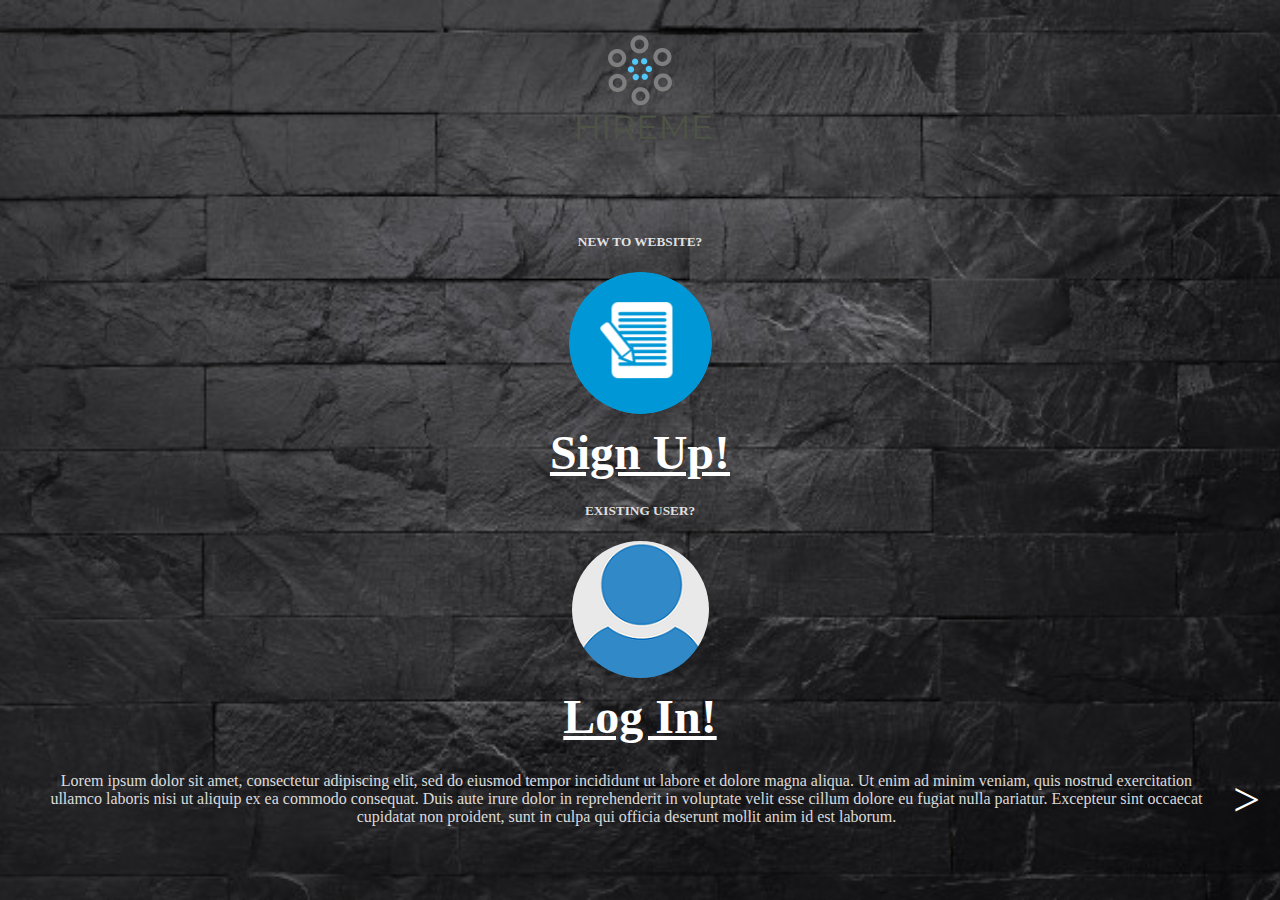
<file: Resume_Builder/index.html>
﻿<!DOCTYPE html>

<html lang="en" xmlns="http://www.w3.org/1999/xhtml">
<head>
    <meta charset="utf-8" />
    <meta name="viewport" content="width=device-width, initial-scale=1, shrink-to-fit=no">

    <link rel="stylesheet" href="https://cdn.jsdelivr.net/npm/bootstrap@4.6.0/dist/css/bootstrap.min.css" integrity="sha384-B0vP5xmATw1+K9KRQjQERJvTumQW0nPEzvF6L/Z6nronJ3oUOFUFpCjEUQouq2+l" crossorigin="anonymous">

    <script src="https://code.jquery.com/jquery-3.5.1.slim.min.js" integrity="sha384-DfXdz2htPH0lsSSs5nCTpuj/zy4C+OGpamoFVy38MVBnE+IbbVYUew+OrCXaRkfj" crossorigin="anonymous"></script>
    <script src="https://cdn.jsdelivr.net/npm/popper.js@1.16.1/dist/umd/popper.min.js" integrity="sha384-9/reFTGAW83EW2RDu2S0VKaIzap3H66lZH81PoYlFhbGU+6BZp6G7niu735Sk7lN" crossorigin="anonymous"></script>
    <script src="https://cdn.jsdelivr.net/npm/bootstrap@4.6.0/dist/js/bootstrap.min.js" integrity="sha384-+YQ4JLhjyBLPDQt//I+STsc9iw4uQqACwlvpslubQzn4u2UU2UFM80nGisd026JF" crossorigin="anonymous"></script>

    <title></title>

    <link href="Index.css" rel="stylesheet" />

    <script type="text/javascript">

    	function toggle_signUp_Form() {
    	  signUp_div = document.getElementById("signUp-div");
		  prompt_div = document.getElementById("prompt-div");

		  prompt_div.classList.toggle("prompt-section-hide");
		  signUp_div.classList.toggle("signUp-div-show");
		}
		function toggle_logIn_Form() {
		  logIn_div = document.getElementById("logIn-div");
		  prompt_div = document.getElementById("prompt-div");

		  prompt_div.classList.toggle("prompt-section-hide");
		  logIn_div.classList.toggle("logIn-div-show");
		}
    </script>

</head>
<body>
    <div class="container cust_container">
        	<div class="">
              <span><img src="logo.png"></span>
            </div>

        	<div class="forms-container">

        		<div id="signUp-div">
	                <form action="insert.php" method="post">
	                	<fieldset class="signUp-form">
	                		<legend class="signUp-form-head"><label>SIGN UP</label></legend>
	                		<label>Email:</label><br>
	                		<input type="text" name="email" class="signUp-inputs" placeholder="Ex: abc@domain_name" required /><br><br>
	                		<label>Username:</label><br>
	                		<input type="text" name="username" class="signUp-inputs" required><br><br>
	                		<label>Password:</label><br>
	                		<input type="password" name="pass" class="signUp-inputs" placeholder="Between 8-10 chars" required maxlength="10" minlength="8"/><br><br>
	                		<label>Confirm Password:</label><br>
	                		<input type="password" name="pass1" class="signUp-inputs" placeholder="Be careful!" required maxlength="10" minlength="8"/>
	                		<p style="text-align: center;"><input type="submit" name="signUp_details"></p>
	                	</fieldset>
	                </form>
	            </div>

	            <div id="prompt-div" class="prompt-struct">
	            	<div class="row">
		                <div class=" col-12 col-md-6">
		                    <p><h5 class="text-info"><label>NEW TO WEBSITE?</label></h5></p>
		                    <p>
		                    	<a href="javascript:void(0)" class="entry-links" onclick="toggle_signUp_Form()">
		                    		<img src="assets/signup.png" class="img-rnd"><br>
		                    		Sign Up!
		                    	</a>
		                    </p>
		                </div>
		                <div class=" col-12 col-md-6">
		                    <p><h5 class="text-info"><label>EXISTING USER?</label></h5></p>
		                    <p>
		                    	<a href="#nowhere" class="entry-links" onclick="toggle_logIn_Form()">
		                    		<img src="assets/login.jpg" class="img-rnd"><br>
		                    		Log In!
		                		</a>
		                	</p>
		                </div>
		            </div>
	            </div>
	            

	            <div id="logIn-div">
	                <form action="process1.php" method="post">
	                	<fieldset class="logIn-form">
	                		<legend class="logIn-form-head"><label>LOG IN</label></legend>
	                		<label>Username:</label><br>
	                		<input type="text" name="username" class="logIn-inputs" required><br><br>
	                		<label>Password:</label><br>
	                		<input type="password" name="password" class="logIn-inputs" required maxlength="10" minlength="8"/><br><br>
	                		<p style="text-align: center;"><input type="submit" name="login_details"></p>
	                	</fieldset>
	                </form>
	            </div>

        	</div>

        	<table cellpadding="10" class="describe-features">
        		<tr >
        			<td class="switch-arrows-col"><a href="#none" class="switch-arrows stretched-link"></a></td>
        			<td>
        				Lorem ipsum dolor sit amet, consectetur adipiscing elit, sed do eiusmod tempor incididunt
	                    ut labore et dolore magna aliqua. Ut enim ad minim veniam, quis nostrud exercitation ullamco
	                    laboris nisi ut aliquip ex ea commodo consequat. Duis aute irure dolor in reprehenderit in
	                    voluptate velit esse cillum dolore eu fugiat nulla pariatur. Excepteur sint occaecat cupidatat
	                    non proident, sunt in culpa qui officia deserunt mollit anim id est laborum.
        			</td>
        			<td class="switch-arrows-col"><a href="#none" class="switch-arrows stretched-link">></a></td>
        		</tr>
        	</table>
    </div>
</body>
</html>
</file>
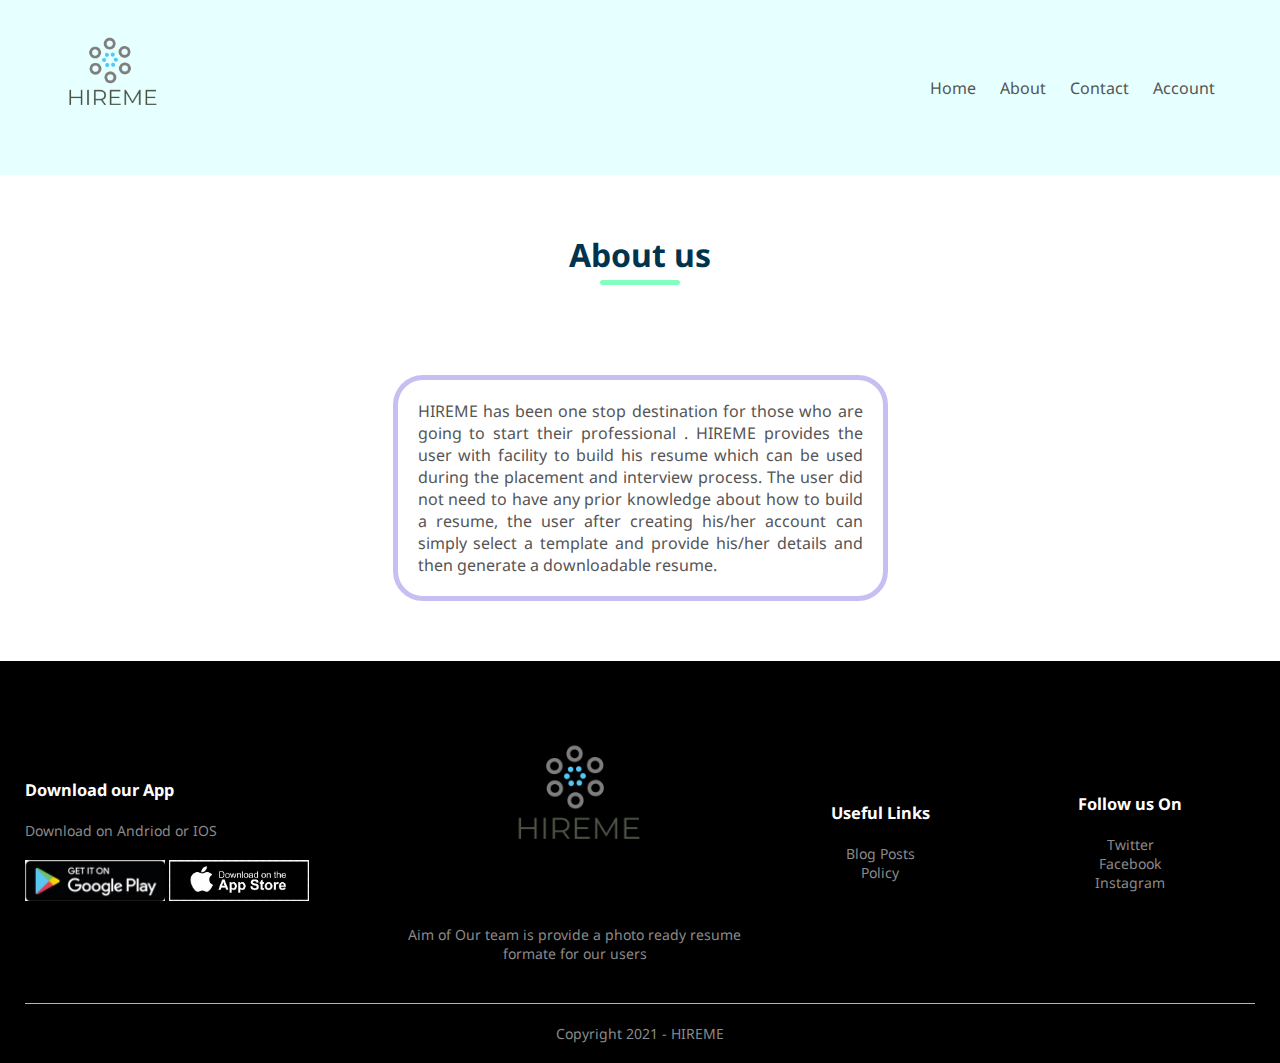
<file: Resume_Builder/about.html>
<!DOCTYPE html>
<html lang="en">
<head>
	<meta charset="UTF-8">
	<meta name="viewport" content="width=device-width, initial-scale=1.0">
	<title>HIREME </title>
	<link rel="stylesheet" href="about.css">
	<link rel="preconnect" href="https://fonts.gstatic.com">
	<link href="https://fonts.googleapis.com/css2?family=Noto+Sans:wght@400;700&family=Oswald:wght@200;300&display=swap" rel="stylesheet">
	<link rel="stylesheet" href="https://stackpath.bootstrapcdn.com/font-awesome/4.7.0/css/font-awesome.min.css">
</head>
<body>
	<div class="header">
	<div class="container">
		<div class="navbar">
		<div class="logo">
			<img src="logo.png" width="130px">
			</div>
			<nav>
				<ul id="menuitems">
					<li>
						<a href="home.html">Home</a>
					</li>
					<li>
						<a href="about.html">About</a>
					</li>
					<li>
						<a href="contact.php">Contact</a>
					</li>
					<li>
						<a href="">Account</a>
					</li>
				</ul>
			</nav>
			</div>
		</div>
	</div>
	<div class="about">
		<h1 class="heading"> About us </h1>
		<div class="row">
			<div class="col-2">
				
				<p class="aboutus"> HIREME has been one stop destination for those who are going to start their professional . HIREME provides the user with facility to build his resume which can be used during the  placement and interview process. The user did not need to have any prior knowledge about how to build a resume, the user after creating his/her account can simply select a template and provide his/her details and then generate a downloadable resume. 
				</p>
				</div>
		</div>
	</div>

	<!------testimonials------>
	

	<!-------footer-------->

	<div class="footer">
		<div class="container">
			<div class="row">
				<div class="footer-col-1">
					<h3>Download our App</h3>
					<p>Download on Andriod or IOS</p>
					<div class="app-logo">
						<img src="playstore.jpg">
						<img src="ios.png">
					</div>
				</div>
	
				<div class="footer-col-2">
					<img src="logo.png">
					<p>Aim of Our team is provide a photo ready resume formate for our users</p>
				</div>
	
				<div class="footer-col-3">
					<h3>Useful Links</h3>
					<ul>
						<li>Blog Posts</li>
						<li>Policy</li>
					</ul>
				</div>
	
				<div class="footer-col-4">
					<h3>Follow us On</h3>
					<ul>
						<li>Twitter</li>
						<li>Facebook</li>
						<li>Instagram</li>
					</ul>
				</div>
			</div>
			<hr>
			<p class="Copyright"> Copyright 2021 - HIREME</p>
			
		</div>
	</div>
	</body>
	</html>
</file>
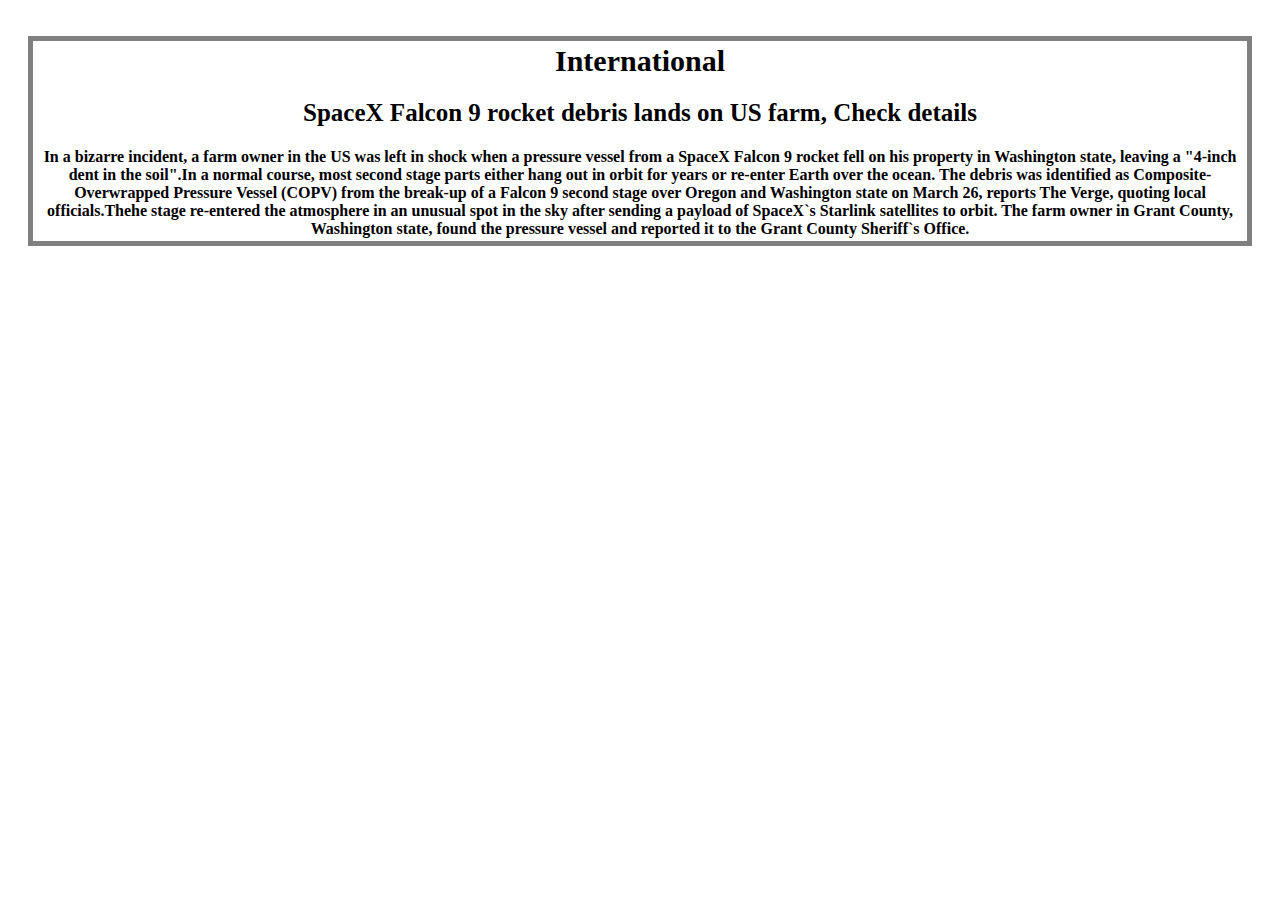
<file: Resume_Builder/dom.html>
<html>
    <head>
        <title>
                DOM
        </title>
        <style>
            .inter_news
            {
                padding: 10px;
                margin: 10px;
                text-align: center;
            }
            h1{
                font-size: 30px;
            }
            h2{
                font-size: 25px;
            }
            #content1{
                border: 5px solid grey;
            }
            #align_content{
                text-align: justify;
                font-size: 20px;
            }
        </style>
    </head>
    <body>
        <div class="inter_news">
        <table id="content1">
        <tr>
        <th>
        <p id="align_content">
            <h1>International</h1>
            <h2>SpaceX Falcon 9 rocket debris lands on US farm, Check details</h2>
            <b >In a bizarre incident, a farm owner in the US was left in shock
                when a pressure vessel from a SpaceX Falcon 9 rocket
                fell on his property in Washington state, leaving a 
                "4-inch dent in the soil".In a normal course, most second 
                stage parts either hang out in orbit for years or re-enter Earth over the ocean.
                The debris was identified as Composite-Overwrapped Pressure Vessel (COPV)
                from the break-up of a Falcon 9 second stage over Oregon and Washington state on March 26,
                reports The Verge, quoting local officials.Thehe stage re-entered the atmosphere in an unusual spot in the sky after sending a payload of SpaceX`s Starlink satellites to orbit.
                The farm owner in Grant County, Washington state, found the pressure vessel and reported it to the Grant County Sheriff`s Office. </b>
            </th>
            </tr>
        </p>
        </table>
        </div>
    </body>
</html>
</file>
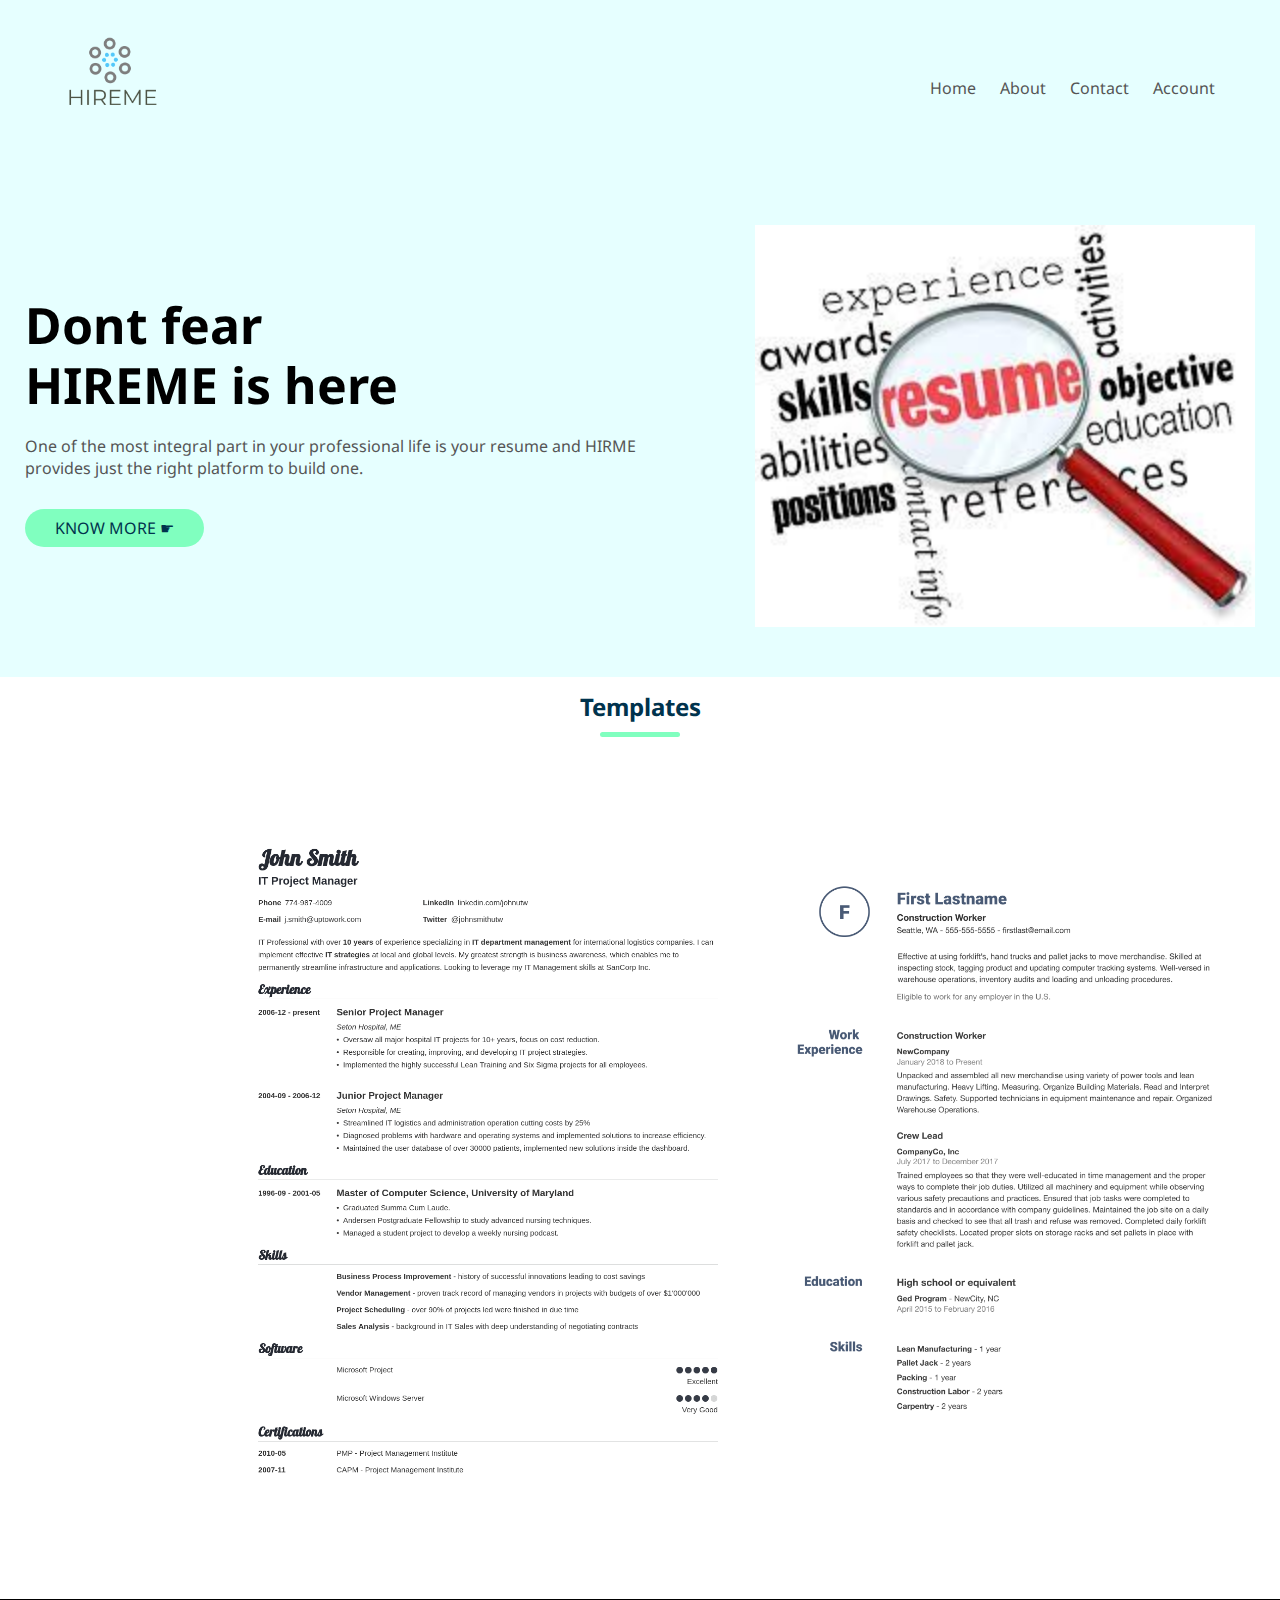
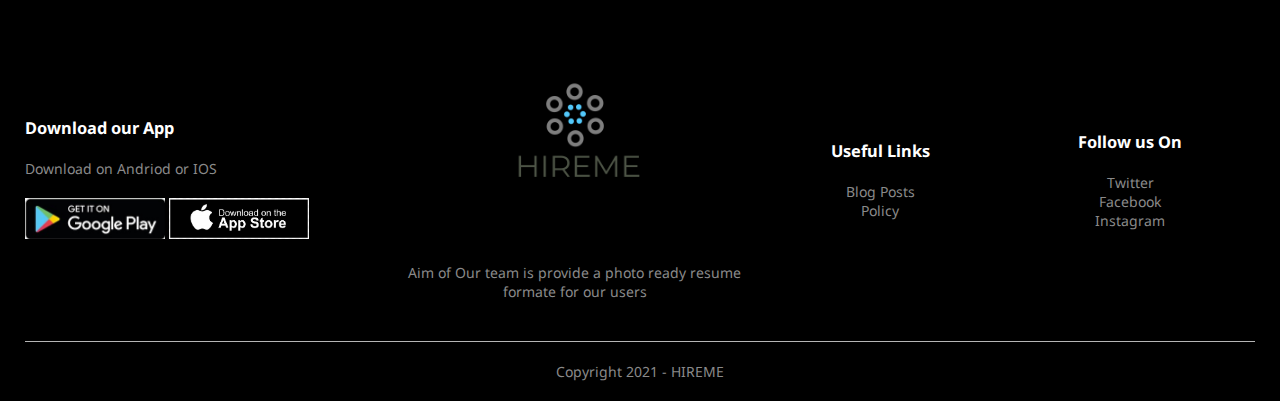
<file: Resume_Builder/home.html>
<!DOCTYPE html>
<html lang="en">
<head>
	<meta charset="UTF-8">
	<meta name="viewport" content="width=device-width, initial-scale=1.0">
	<title>HIREME </title>
	<link rel="stylesheet" href="home1.css">
	<link rel="preconnect" href="https://fonts.gstatic.com">
	<link href="https://fonts.googleapis.com/css2?family=Noto+Sans:wght@400;700&family=Oswald:wght@200;300&display=swap" rel="stylesheet">
	<link rel="stylesheet" href="https://stackpath.bootstrapcdn.com/font-awesome/4.7.0/css/font-awesome.min.css">

</head>
<body>
	<div class="header">
	<div class="container">
		<div class="navbar">
		<div class="logo">
			<img src="logo.png" width="130px">
			</div>
			<nav>
				<ul id="menuitems">
					<li>
						<a href="home.html">Home</a>
					</li>
					<li>
						<a href="about.html">About</a>
					</li>
					<li>
						<a href="contact.php">Contact</a>
					</li>
					<li>
						<a href="">Account</a>
					</li>
				</ul>
			</nav>
			</div>
			<div class="row">
				<div class="col-2">
					<h1>Dont fear <br> HIREME is here</h1>
					<p>One of the most integral part in your professional life is your resume and HIRME provides just the right platform to build one.</p>
					<a href="" class="btn">KNOW MORE &#9755;</a>	
				</div>
			<div class="col-2">
				<img src="homeimg.jpg">
			</div>
		</div>
	</div>
</div>

			<!-----------templates------->
	<div class="small">
		<h2 class="title"> Templates </h2>
			<div class="row">
			<div class="col-3">
				<a href="template1.php"><img src="template1.png"></a>
			</div>
			<div class="col-3">
				<img src="template2.png">
			</div>
			</div>
	</div>

	<!-------footer-------->

	<div class="footer">
		<div class="container">
			<div class="row">
				<div class="footer-col-1">
					<h3>Download our App</h3>
					<p>Download on Andriod or IOS</p>
					<div class="app-logo">
						<img src="playstore.jpg">
						<img src="ios.png">
					</div>
				</div>
	
				<div class="footer-col-2">
					<img src="logo.png">
					<p>Aim of Our team is provide a photo ready resume formate for our users</p>
				</div>
	
				<div class="footer-col-3">
					<h3>Useful Links</h3>
					<ul>
						<li>Blog Posts</li>
						<li>Policy</li>
					</ul>
				</div>
	
				<div class="footer-col-4">
					<h3>Follow us On</h3>
					<ul>
						<li>Twitter</li>
						<li>Facebook</li>
						<li>Instagram</li>
					</ul>
				</div>
			</div>
			<hr>
			<p class="Copyright"> Copyright 2021 - HIREME</p>
			
		</div>
	</div>
</file>
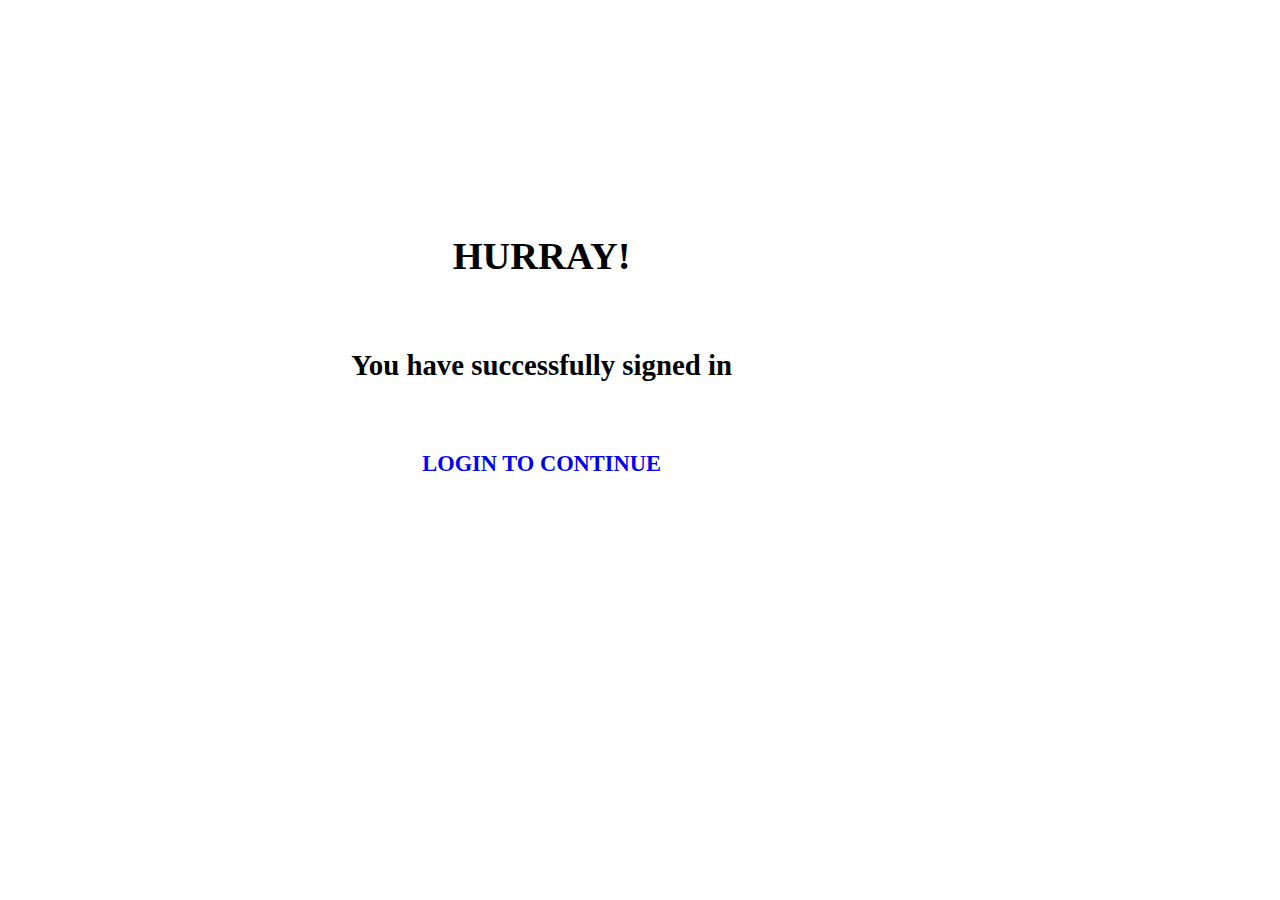
<file: Resume_Builder/mesg.html>
<html>
    <head>
        <style>
            body{
                background-color: radial-gradient(#e6ffff, #e6ffff);
            }
            .container{
                display:flex;
                padding-left: 200px;
                padding-top: 200px;
                padding-right: 540px;
                float: right;
                text-align: center;
                align-items: center;
                font-size: larger;
            }
            .col-2 {
                    flex-basis: 100%;
                    width:100%;
                    }
            a{
                text-decoration: none;
            }
            a:hover{
                background-color: aquamarine;
                color: rgb(231, 142, 8);
            }
        </style>
    </head>
    <body>
        <div class="container">
            <div class="row">
                <div class="col-1">
                    <h1> HURRAY! </h2><br>
                        <h2> You have successfully signed in </h2><br>
                        <a href="index.html"><h3>LOGIN TO CONTINUE</h3></a>
                </div>
            </div>
        </div>
    </body>
</html>
</file>
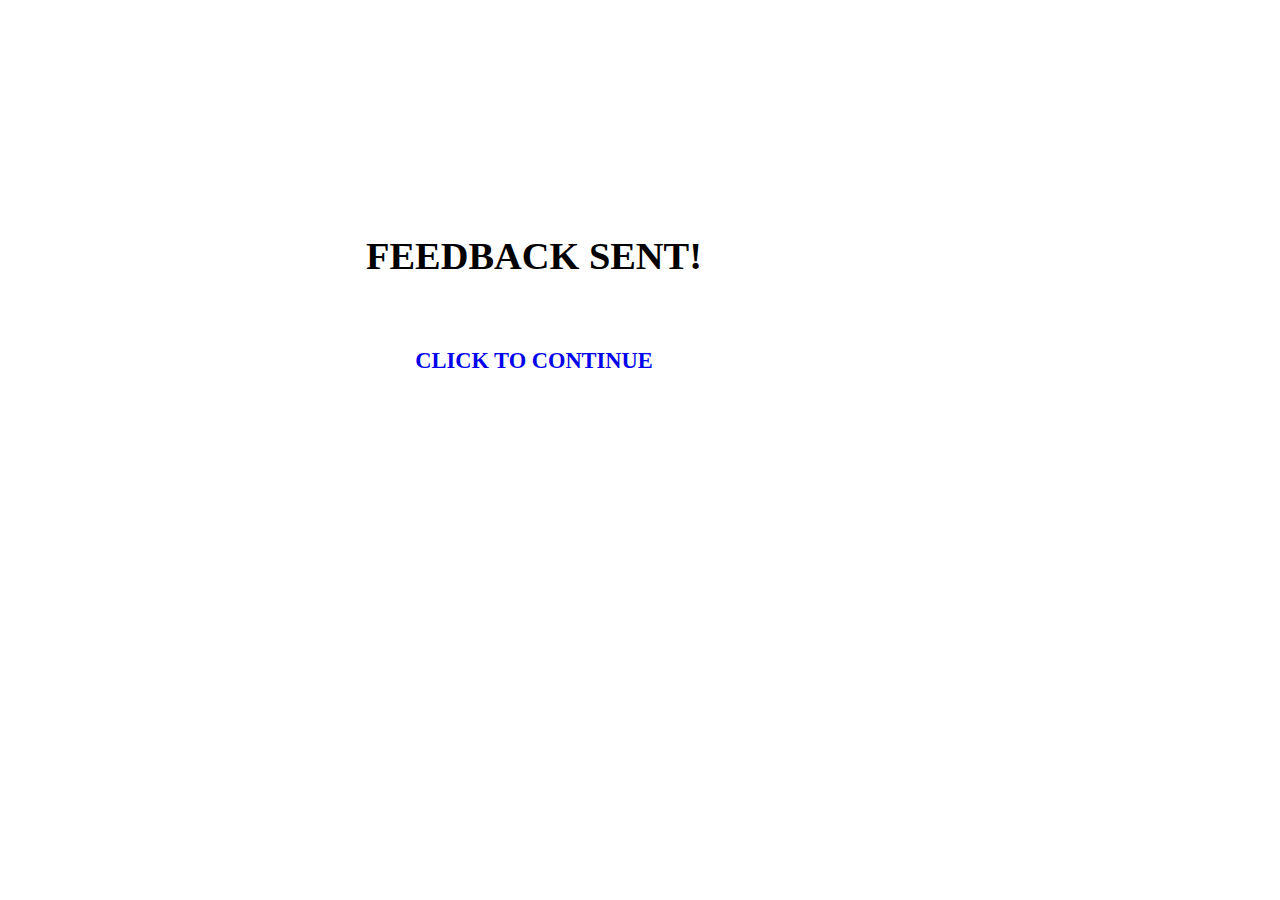
<file: Resume_Builder/thankmsg.html>
<html>
    <head>
        <style>
            body{
                background-color: radial-gradient(#e6ffff, #e6ffff);
            }
            .container{
                display:flex;
                padding-left: 200px;
                padding-top: 200px;
                padding-right: 570px;
                float: right;
                text-align: center;
                align-items: center;
                font-size: larger;
            }
            .col-2 {
                    flex-basis: 100%;
                    width:100%;
                    }
            a{
                text-decoration: none;
            }
            a:hover{
                background-color: aquamarine;
                color: rgb(231, 142, 8);
            }
        </style>
    </head>
    <body>
        <div class="container">
            <div class="row">
                <div class="col-1">
                    <h1> FEEDBACK SENT! </h2><br>
                    <a href="home.html"><h3>CLICK TO CONTINUE</h3></a>
                </div>
            </div>
        </div>
    </body>
</html>
</file>
<file: Resume_Builder/Index.css>
﻿body {
  background: url("assets/index_bg.jpg") no-repeat fixed center;
  background-size: cover;
}
.cust_container {
  color: rgb(255, 255, 255, 0.85);
  text-align: center;
}

/*Prompt section*/

.prompt-struct {
  width: 100%;
  flex-shrink: 0;
  border-left: 1px solid white;
  border-right: 1px solid white;
}

.entry-links {
  color: white;
  font-weight: 600;
  font-size: 3em;
}

.entry-links:hover {
  text-decoration: none;
  color: lawngreen;
}

.entry-links:hover img {
  box-shadow: 0 0 4px 4px lawngreen;
}

/*Forms*/

.signUp-form,
.logIn-form {
  position: relative;
  flex-shrink: 0;
  width: 410px;
  padding-left: 7px;
  font-size: 1.3em;
  color: #16b3cc;
  text-align: left;
  background-color: rgba(255, 255, 255, 0.25);
  border: 2px solid;
  border-radius: 25px;
}

.signUp-form-head,
.logIn-form-head {
  background-color: #16b3cc;
  padding: 2px 4px 2px 4px;
  color: white;
  width: auto;
  border-radius: 10px;
  font-weight: 500;
  font-size: 2em;
}

.signUp-inputs,
.logIn-inputs {
  border-radius: 5px;
  width: 387px;
  background-color: rgba(255, 255, 255, 0.55);
}

.signUp-inputs:hover,
.logIn-inputs:hover {
  border: 2.5px solid #17a2b8;
}

.signUp-inputs:focus,
.logIn-inputs:focus {
  outline: none;
  border: 2.5px solid #17a2b8;
  background-color: white;
  color: #16b3cc;
}

.img-rnd {
  border-radius: 100%;
}

input[type="submit"] {
  border: none;
  border-radius: 4px;
  background-color: #17a2b8;
  color: white;
}

/*Describing features section*/

.describe-features {
  margin: auto;
}

.switch-arrows-col {
  position: relative;
  vertical-align: middle;
}

.switch-arrows {
  text-decoration: none;
  color: white;
  font-size: 3em;
}

.switch-arrows:hover {
  text-decoration: none;
  color: #17a2b8;
}

.features{
  display: none;
  position: absolute;
  width: 100%;
}

#desc1, #desc2, #desc3{
  flex-shrink: 0;
}

/****For animation****/

/*aligning elements*/

.forms-container {
  display: flex;
  flex-direction: row;
  justify-content: center;
  align-items: center;
  overflow: hidden;
}

.description-container{
  display: flex;
  flex-direction: row;
  justify-content: center;
  align-items: center;
  overflow: hidden;
}
/*animation starts*/

#signUp-div,
#logIn-div {
  transition: transform 1s ease-in-out;
}

#prompt-div {
  transition: opacity 1s linear;
}

.signUp-div-show {
  transform: translateX(180%);
}

.logIn-div-show {
  transform: translateX(-185%);
}

.prompt-section-hide {
  opacity: 0;
}

/* footer section */

.footer {
  background: rgb(126, 14, 14);
  color: #ac1d1d;
  font-size: 14px;
  padding: 60px 0 20px;
}
.footer p {
  color: #8a18cce7;
}
.footer h3 {
  color: rgb(236, 13, 236);
  margin-bottom: 20px;
}
.footer-col-1,
.footer-col-2,
.footer-col-3,
.footer-col-4 {
  min-width: 250px;
  margin-bottom: 20px;
}
.footer-col-1 {
  flex-basis: 30%;
}
.footer-col-2 {
  flex: 1;
  text-align: center;
}
.footer-col-2 {
  width: 180px;
  margin-bottom: 20px;
}
.footer-col-3,
.footer-col-4 {
  flex-basis: 12%;
  text-align: center;
}
ul {
  list-style-type: none;
}
.app-logo {
  margin-top: 20px;
}
.app-logo img {
  width: 140px;
}
.footer hr {
  border: none;
  background: #b5b5b5;
  height: 1px;
  margin: 20px 0;
}
.Copyright {
  text-align: center;
}
.menu {
  width: 28px;
  margin-left: 20px;
  display: none;
}
</file>
<file: Resume_Builder/about.css>
* {
  margin: 0;
  padding: 0;
  box-sizing: border-box;
}
/* setting font*/
body {
  font-family: Noto Sans;
}
/* designing the menu */
.navbar {
  display: flex;
  align-items: center;
  padding: 20px;
}
nav {
  flex: 1;
  text-align: right;
}
nav ul {
  display: inline-block;
  list-style-type: none;
}
nav ul li {
  display: inline-block;
  margin-right: 20px;
}
a {
  text-decoration: none;
  color: #555;
}
p {
  color: #555;
}
.heading {
  text-align: center;
}
.header {
  background: radial-gradient(#e6ffff, #e6ffff);
}
.header row {
  margin-top: 60px;
}

.container {
  max-width: 1300px;
  margin: auto;
  padding-left: 25px;
  margin-right: 25px;
}
.row {
  display: flex;
  align-items: center;
  flex-wrap: wrap;
  justify-content: space-around;
}
/* about us */
.about {
  max-width: 1080px;
  margin: auto;
  padding-left: 25px;
  padding-right: 25px;
  padding-top: 50px;
}
.heading {
  text-align: center;
  margin: 0 auto 80px;
  position: relative;
  line-height: 60px;
  color: #00334d;
}
.heading::after {
  content: "";
  background: #80ffbf;
  width: 80px;
  height: 5px;
  border-radius: 5px;
  position: absolute;
  bottom: 0;
  left: 50%;
  transform: translateX(-50%);
}
.col-2 {
  flex-basis: 50%;
  padding: 10px;
  min-width: 200px;
  margin-bottom: 50px;
  transition: transform 0.5s;
}
.aboutus {
  text-align: justify;
  border: 5px solid rgb(201, 190, 241);
  border-radius: 30px;
  padding: 20px;
}
/* testimonials 
.border {
  border: 3px solid black;
  padding: 10px;
  margin-left: 500px;
  margin-right: 500px;
  border-radius: 30px;
}
*/

/* footer */
.footer {
  background: #000;
  color: #8a8a8a;
  font-size: 14px;
  padding: 60px 0 20px;
}
.footer p {
  color: #8a8a8a;
}
.footer h3 {
  color: #fff;
  margin-bottom: 20px;
}
.footer-col-1,
.footer-col-2,
.footer-col-3,
.footer-col-4 {
  min-width: 250px;
  margin-bottom: 20px;
}
.footer-col-1 {
  flex-basis: 30%;
}
.footer-col-2 {
  flex: 1;
  text-align: center;
}
.footer-col-2 img {
  width: 180px;
  margin-bottom: 20px;
}
.footer-col-3,
.footer-col-4 {
  flex-basis: 12%;
  text-align: center;
}
ul {
  list-style-type: none;
}
.app-logo {
  margin-top: 20px;
}
.app-logo img {
  width: 140px;
}
.footer hr {
  border: none;
  background: #b5b5b5;
  height: 1px;
  margin: 20px 0;
}
.Copyright {
  text-align: center;
}
.menu {
  width: 28px;
  margin-left: 20px;
  display: none;
}
</file>
<file: Resume_Builder/home1.css>
* {
  margin: 0;
  padding: 0;
  box-sizing: border-box;
}
body {
  font-family: Noto Sans;
}
.navbar {
  display: flex;
  align-items: center;
  padding: 20px;
}
nav {
  flex: 1;
  text-align: right;
}
nav ul {
  display: inline-block;
  list-style-type: none;
}
nav ul li {
  display: inline-block;
  margin-right: 20px;
}
a {
  text-decoration: none;
  color: #555;
}
p {
  color: #555;
}
.container {
  max-width: 1300px;
  margin: auto;
  padding-left: 25px;
  margin-right: 25px;
}
.row {
  display: flex;
  align-items: center;
  flex-wrap: wrap;
  justify-content: space-around;
}
.col-2 {
  flex-basis: 50%;
  min-width: 300px;
}
.col-2 img {
  max-width: 100%;
  padding: 50px 0px;
  float: right;
  width: 500px;
}
.col-2 h1 {
  font-size: 50px;
  line-height: 60px;
  margin: 20px 0;
}
.btn {
  display: inline-block;
  background: #80ffbf;
  color: #00334d;
  padding: 8px 30px;
  margin: 30px 0;
  border-radius: 30px;
  transition: background 0.5s;
}
.btn:hover {
  background: #000000;
  color: red;
}
.header {
  background: radial-gradient(#e6ffff, #e6ffff);
}
.header row {
  margin-top: 60px;
}

/* featured templates */

.small {
  max-width: 1080px;
  margin: auto;
  padding-left: 25px;
  padding-right: 25px;
}
.col-3 {
  flex-basis: 30%;
  padding: 10px;
  min-width: 200px;
  margin-bottom: 50px;
  transition: transform 0.5s;
}
.col-3 img {
  width: 500px;
}
.title {
  text-align: center;
  margin: 0 auto 80px;
  position: relative;
  line-height: 60px;
  color: #00334d;
}
.title::after {
  content: "";
  background: #80ffbf;
  width: 80px;
  height: 5px;
  border-radius: 5px;
  position: absolute;
  bottom: 0;
  left: 50%;
  transform: translateX(-50%);
}
h4 {
  color: #00334d;
  font-weight: normal;
}
.col-3 p {
  font-size: 14px;
}
.col-3:hover {
  transform: translateY(-10px);
}

/* testimonials */

.test {
  padding-top: 100px;
}
.test .col-3 {
  text-align: center;
  padding: 40px 20px;
  box-shadow: 0 0 20px 0px rgba(0, 0, 0, 0.1);
  cursor: pointer;
  transition: transform 0.5s;
}
.test .col-3 img {
  margin-top: 20px;
  border-radius: 50px;
}
.test .col-3:hover {
  transform: translateY(-10px);
}
.fa.fa-quote-left {
  font-size: 30px;
  color: #ff523b;
}
.col-3 p {
  font-size: 14px;
  margin: 12px 0;
  color: #00334d;
}
.test .col-3 h3 {
  font-weight: 500;
  color: #00334d;
  font-size: 16px;
}

/*-------footer---------*/
.footer {
  background: #000;
  color: #8a8a8a;
  font-size: 14px;
  padding: 60px 0 20px;
}
.footer p {
  color: #8a8a8a;
}
.footer h3 {
  color: #fff;
  margin-bottom: 20px;
}
.footer-col-1,
.footer-col-2,
.footer-col-3,
.footer-col-4 {
  min-width: 250px;
  margin-bottom: 20px;
}
.footer-col-1 {
  flex-basis: 30%;
}
.footer-col-2 {
  flex: 1;
  text-align: center;
}
.footer-col-2 img {
  width: 180px;
  margin-bottom: 20px;
}
.footer-col-3,
.footer-col-4 {
  flex-basis: 12%;
  text-align: center;
}
ul {
  list-style-type: none;
}
.app-logo {
  margin-top: 20px;
}
.app-logo img {
  width: 140px;
}
.footer hr {
  border: none;
  background: #b5b5b5;
  height: 1px;
  margin: 20px 0;
}
.Copyright {
  text-align: center;
}
.menu {
  width: 28px;
  margin-left: 20px;
  display: none;
}

/*--------media--------making responsive-----*/
@media only screen and (max-width: 800px) {
  nav ul {
    position: absolute;
    top: 70px;
    left: 0;
    background: #333;
    width: 100%;
    overflow: hidden;
    transition: max-height 0.5s;
  }
  nav ul li {
    display: block;
    margin-right: 50px;
    margin-top: 10px;
    margin-bottom: 10px;
  }
  nav ul li a {
    color: #fff;
  }
  .menu {
    display: block;
    cursor: pointer;
  }
}

/*--------products---------*/
.row-2 {
  justify-content: space-between;
  margin: 100px auto 50px;
}
select {
  border: 1px solid grey;
  padding: 5px;
}
select:focus {
  outline: none;
}
.page-btn {
  margin: 0 auto 80px;
}
.page-btn span {
  display: inline-block;
  border: 1px solid #ff523b;
  margin-left: 10px;
  width: 40px;
  height: 40px;
  text-align: center;
  line-height: 40px;
  cursor: pointer;
}
.page-btn span:hover {
  background: #ff523b;
  color: white;
}

/*--------menu query----*/
@media only screen and (max-width: 600px) {
  .row {
    text-align: center;
  }
  .col-2,
  .col-3,
  .col-4 {
    flex-basis: 100%;
  }
}
</file>
